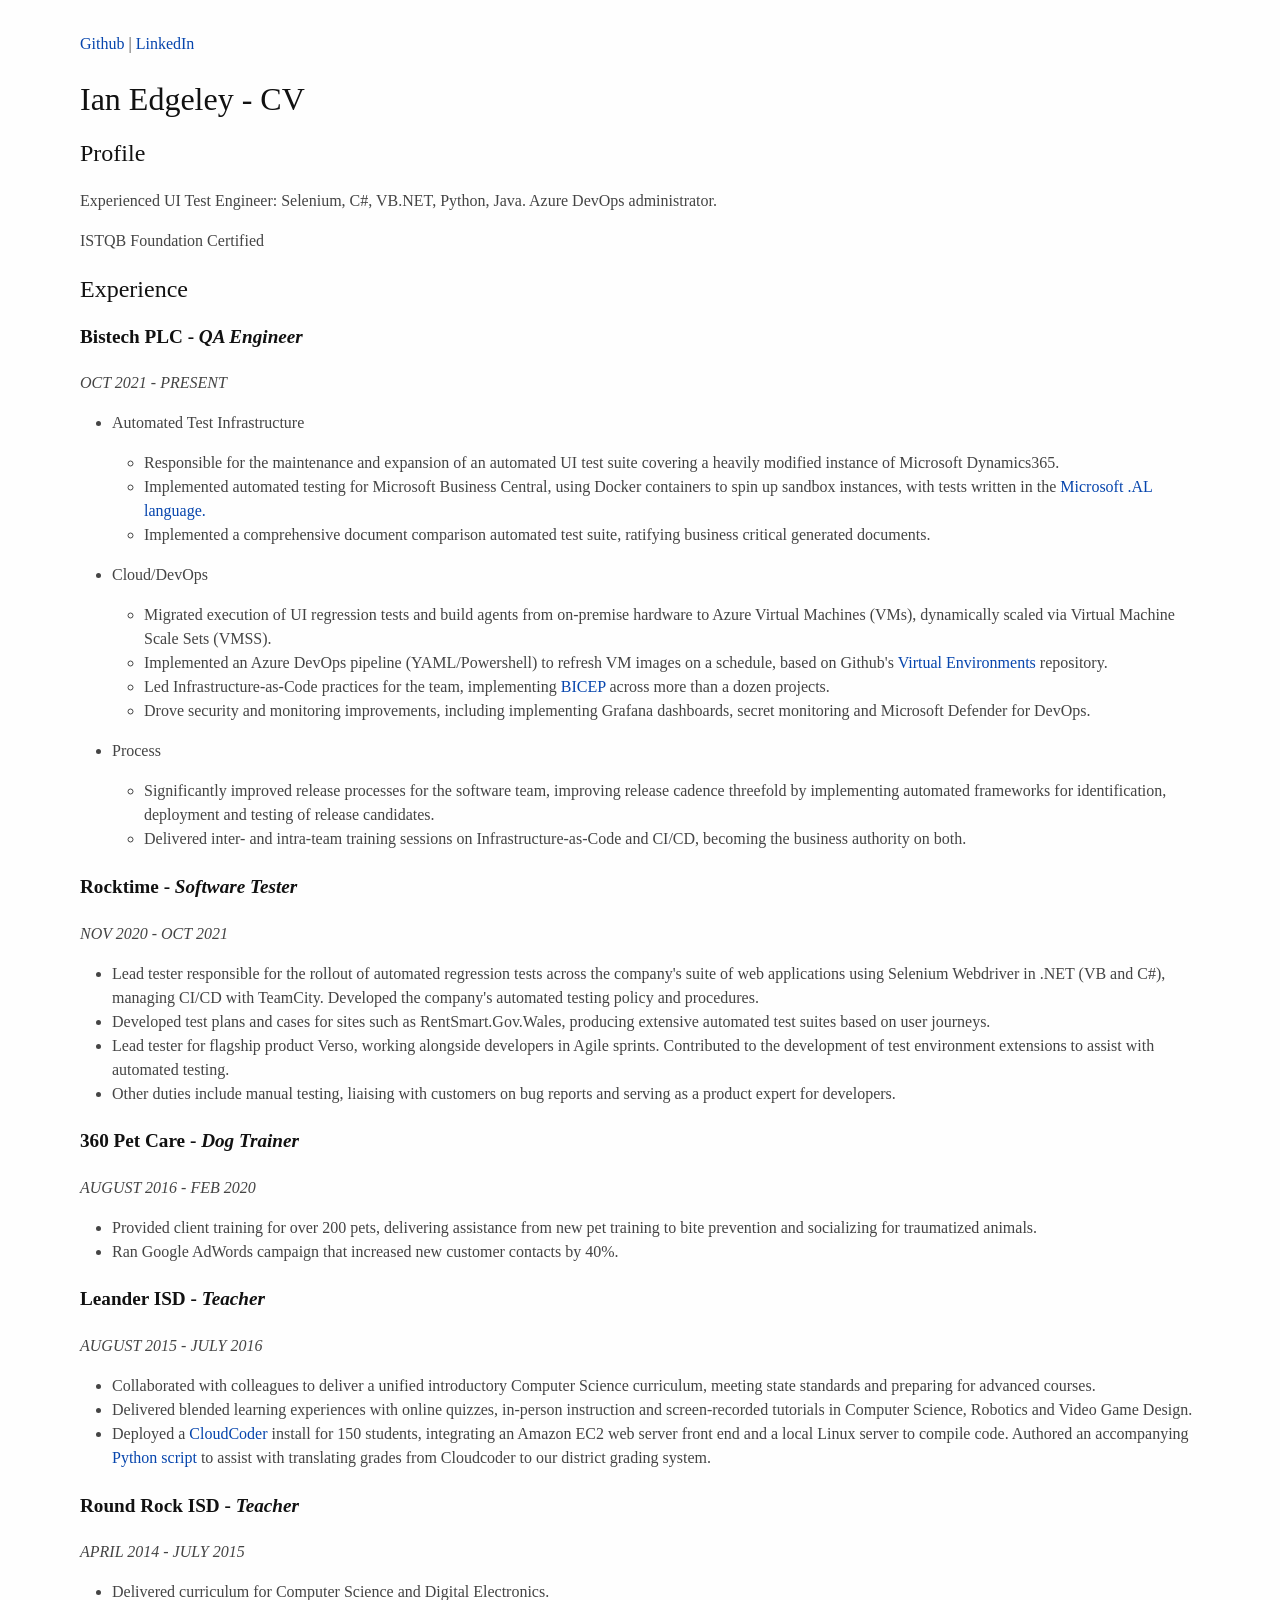
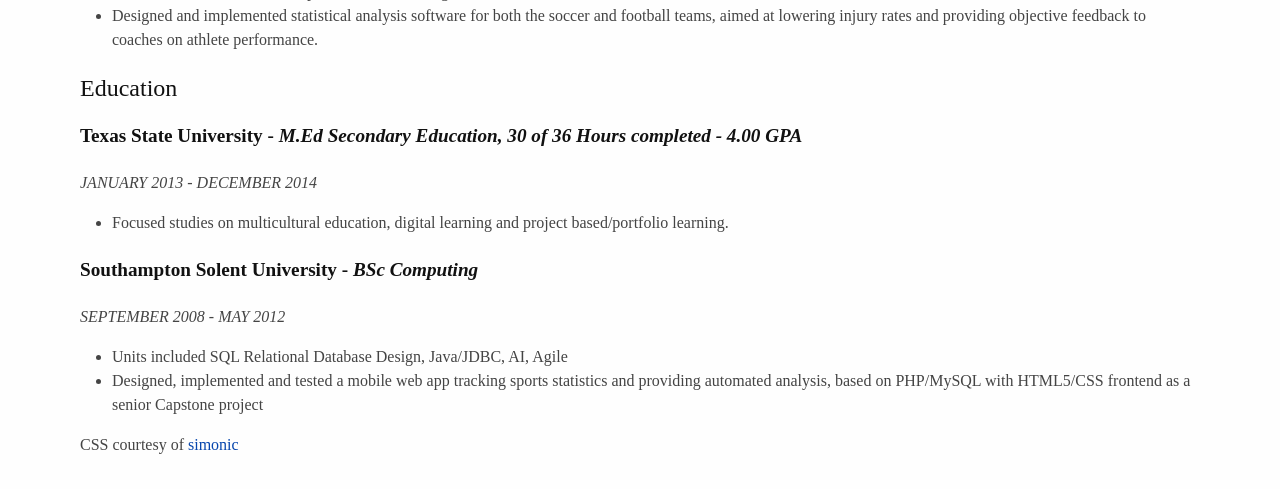
<file: index.html>
<!DOCTYPE html> <html class="no-js"> 
    <head>
        <meta charset="utf-8">
        <meta http-equiv="X-UA-Compatible" content="IE=edge">
        <title>Ian Edgeley - CV / Resume - Test Engineer</title>
        <meta name="description" content="">
        <meta name="viewport" content="width=device-width, initial-scale=1">
        <!-- Bring in the Pure CSS sheet -->
        <link rel="stylesheet" href="style/style.css" />
    </head>
    <body>
        <div id="content">
            <p><a href="http://github.com/ijecode">Github</a> | <a href="http://linkedin.com/in/iedgeley">LinkedIn</a></p>
            <h2>Ian Edgeley - CV</h2>
            <h3>Profile</h3>
            <p>Experienced UI Test Engineer: Selenium, C#, VB.NET, Python, Java. Azure DevOps administrator.</p>      
            <p>ISTQB Foundation Certified</p>     
            <h3>Experience</h3>
            <h4>Bistech PLC - <em>QA Engineer</em></h4>
            <p><em>OCT 2021 - PRESENT</em></p>
            <ul>
                <li>Automated Test Infrastructure</li>
                <ul>
                    <li>Responsible for the maintenance and expansion of an automated UI test suite covering a heavily modified instance of Microsoft Dynamics365.</li>
                    <li>Implemented automated testing for Microsoft Business Central, using Docker containers to spin up sandbox instances, with tests written in the <a href="https://docs.microsoft.com/en-us/dynamics365/business-central/dev-itpro/developer/devenv-get-started" target="_blank">Microsoft .AL language.</a></li>
                    <li>Implemented a comprehensive document comparison automated test suite, ratifying business critical generated documents.</li>
                </ul>
                <li>Cloud/DevOps</li>
                <ul>
                    <li>Migrated execution of UI regression tests and build agents from on-premise hardware to Azure Virtual Machines (VMs), dynamically scaled via Virtual Machine Scale Sets (VMSS).</li>
                    <li>Implemented an Azure DevOps pipeline (YAML/Powershell) to refresh VM images on a schedule, based on Github's <a href="https://github.com/actions/runner-images">Virtual Environments</a> repository.</li>
                    <li>Led Infrastructure-as-Code practices for the team, implementing <a href="https://learn.microsoft.com/en-us/azure/azure-resource-manager/bicep/overview?tabs=bicep">BICEP</a> across more than a dozen projects.</li>
                    <li>Drove security and monitoring improvements, including implementing Grafana dashboards, secret monitoring and Microsoft Defender for DevOps.</li>
                </ul>
                <li>Process</li>
                <ul>
                    <li>Significantly improved release processes for the software team, improving release cadence threefold by implementing automated frameworks for identification, deployment and testing of release candidates.</li>
                    <li>Delivered inter- and intra-team training sessions on Infrastructure-as-Code and CI/CD, becoming the business authority on both.</li>
                </ul>
            </ul>
            <h4>Rocktime - <em>Software Tester</em></h4>
            <p><em>NOV 2020 - OCT 2021</em></p>
            <ul>
                <li>Lead tester responsible for the rollout of automated regression tests across the company's suite of web applications using Selenium Webdriver in .NET (VB and C#), managing CI/CD with TeamCity. Developed the company's automated testing policy and procedures.</li>
                <li>Developed test plans and cases for sites such as RentSmart.Gov.Wales, producing extensive automated test suites based on user journeys.</li>
                <li>Lead tester for flagship product Verso, working alongside developers in Agile sprints. Contributed to the development of test environment extensions to assist with automated testing.</li>
                <li>Other duties include manual testing, liaising with customers on bug reports and serving as a product expert for developers.</li>
            </ul>
            <h4>360 Pet Care - <em>Dog Trainer</em></h4>
            <p><em>AUGUST 2016 - FEB 2020</em></p>
            <ul>
                <li>Provided client training for over 200 pets, delivering assistance from new pet training to bite prevention and socializing for traumatized animals.
                </li>
                <li>Ran Google AdWords campaign that increased new customer contacts by 40%.
                </li>
            </ul>
            <h4>Leander ISD - <em>Teacher</em></h4>
            <p><em>AUGUST 2015 - JULY 2016</em></p>
            <ul>
                <li>Collaborated with colleagues to deliver a unified introductory Computer Science curriculum, meeting state standards and preparing for advanced courses.
                </li>
                <li>Delivered blended learning experiences with online quizzes, in-person instruction and screen-recorded tutorials in Computer Science, Robotics and Video Game Design.
                </li>
                <li>Deployed a <a href="https://cloudcoder.org/">CloudCoder</a> install for 150 students, integrating an Amazon EC2 web server front end and a local Linux server to compile code. Authored an accompanying <a href="https://github.com/iedgeley/cloudCoderGrader">Python script</a> to assist with translating grades from Cloudcoder to our district grading system.
                </li>
            </ul>
            <h4>Round Rock ISD - <em>Teacher</em></h4>
            <p><em>APRIL 2014 - JULY 2015</em></p>
            <ul>
                <li>Delivered curriculum for Computer Science and Digital Electronics.
                </li>
                <li>Designed and implemented statistical analysis software for both the soccer and football teams, aimed at lowering injury rates and providing objective feedback to coaches on athlete performance.
                </li>
            </ul>

            <h3>Education</h3>
            <h4>Texas State University - <em>M.Ed Secondary Education, 30 of 36 Hours completed - 4.00 GPA</em></h4>
            <p><em>JANUARY 2013  - DECEMBER 2014</em></p>
            <ul>
                <li>Focused studies on multicultural education, digital learning and project based/portfolio learning.
                </li>
            </ul>
            <h4>Southampton Solent University - <em>BSc Computing</em></h4>
            <p><em>SEPTEMBER 2008  - MAY 2012</em></p>
            <ul>
                <li>Units included SQL Relational Database Design, Java/JDBC, AI, Agile</li>
                <li>Designed, implemented and tested  a mobile web app tracking sports statistics and providing automated analysis, based on PHP/MySQL with HTML5/CSS frontend as a senior Capstone project</li>                </li>
            </ul>
            <p>CSS courtesy of <a href="https://github.com/simonlc/Markdown-CSS">simonic</a></p>
        </div>
    </body>
</html>
</file>
<file: style/style.css>
html {
    font-size: 100%;
    overflow-y: scroll;
    -webkit-text-size-adjust: 100%;
    -ms-text-size-adjust: 100%;
  }
  
  body {
    color: #444;
    font-family: Georgia, Palatino, 'Palatino Linotype', Times, 'Times New Roman', serif;
    font-size: 12px;
    line-height: 1.5em;
    padding: 1em;
    margin: auto;
    max-width: 70em;
    background: #fefefe;
  }
  
  a {
    color: #0645ad;
    text-decoration: none;
  }
  
  a:visited {
    color: #0b0080;
  }
  
  a:hover {
    color: #06e;
  }
  
  a:active {
    color: #faa700;
  }
  
  a:focus {
    outline: thin dotted;
  }
  
  a:hover,
  a:active {
    outline: 0;
  }
  
  ::-moz-selection {
    background: rgba(255, 255, 0, 0.3);
    color: #000;
  }
  
  ::selection {
    background: rgba(255, 255, 0, 0.3);
    color: #000;
  }
  
  a::-moz-selection {
    background: rgba(255, 255, 0, 0.3);
    color: #0645ad;
  }
  
  a::selection {
    background: rgba(255, 255, 0, 0.3);
    color: #0645ad;
  }
  
  p {
    margin: 1em 0;
  }
  
  img {
    max-width: 100%;
  }
  
  h1,
  h2,
  h3,
  h4,
  h5,
  h6 {
    font-weight: normal;
    color: #111;
    line-height: 1em;
  }
  
  h4,
  h5,
  h6 {
    font-weight: bold;
  }
  
  h1 {
    font-size: 2.5em;
  }
  
  h2 {
    font-size: 2em;
  }
  
  h3 {
    font-size: 1.5em;
  }
  
  h4 {
    font-size: 1.2em;
  }
  
  h5 {
    font-size: 1em;
  }
  
  h6 {
    font-size: 0.9em;
  }
  
  blockquote {
    color: #666666;
    margin: 0;
    padding-left: 3em;
    border-left: 0.5em #eee solid;
  }
  
  hr {
    display: block;
    border: 0;
    border-top: 1px solid #aaa;
    border-bottom: 1px solid #eee;
    margin: 1em 0;
    padding: 0;
  }
  
  pre,
  code,
  kbd,
  samp {
    color: #000;
    font-family: monospace, monospace;
    _font-family: 'courier new', monospace;
    font-size: 0.98em;
  }
  
  pre {
    white-space: pre;
    white-space: pre-wrap;
    word-wrap: break-word;
  }
  
  b,
  strong {
    font-weight: bold;
  }
  
  dfn {
    font-style: italic;
  }
  
  ins {
    background: #ff9;
    color: #000;
    text-decoration: none;
  }
  
  mark {
    background: #ff0;
    color: #000;
    font-style: italic;
    font-weight: bold;
  }
  
  sub,
  sup {
    font-size: 75%;
    line-height: 0;
    position: relative;
    vertical-align: baseline;
  }
  
  sup {
    top: -0.5em;
  }
  
  sub {
    bottom: -0.25em;
  }
  
  ul,
  ol {
    margin: 1em 0;
    padding: 0 0 0 2em;
  }
  
  li p:last-child {
    margin: 0;
  }
  
  dd {
    margin: 0 0 0 2em;
  }
  
  img {
    border: 0;
    -ms-interpolation-mode: bicubic;
    vertical-align: middle;
  }
  
  table {
    border-collapse: collapse;
    border-spacing: 0;
  }
  
  td {
    vertical-align: top;
  }
  
  @media only screen and (min-width: 480px) {
    body {
      font-size: 14px;
    }
  }
  
  @media only screen and (min-width: 768px) {
    body {
      font-size: 16px;
    }
  }
  
  @media print {
    * {
      background: transparent !important;
      color: black !important;
      filter: none !important;
      -ms-filter: none !important;
    }
  
    body {
      font-size: 12pt;
      max-width: 100%;
    }
  
    a,
    a:visited {
      text-decoration: underline;
    }
  
    hr {
      height: 1px;
      border: 0;
      border-bottom: 1px solid black;
    }
  
    a[href]:after {
      content: " (" attr(href) ")";
    }
  
    abbr[title]:after {
      content: " (" attr(title) ")";
    }
  
    .ir a:after,
    a[href^="javascript:"]:after,
    a[href^="#"]:after {
      content: "";
    }
  
    pre,
    blockquote {
      border: 1px solid #999;
      padding-right: 1em;
      page-break-inside: avoid;
    }
  
    tr,
    img {
      page-break-inside: avoid;
    }
  
    img {
      max-width: 100% !important;
    }
  
    @page :left {
      margin: 15mm 20mm 15mm 10mm;
    }
  
    @page :right {
      margin: 15mm 10mm 15mm 20mm;
    }
  
    p,
    h2,
    h3 {
      orphans: 3;
      widows: 3;
    }
  
    h2,
    h3 {
      page-break-after: avoid;
    }
  }
</file>
